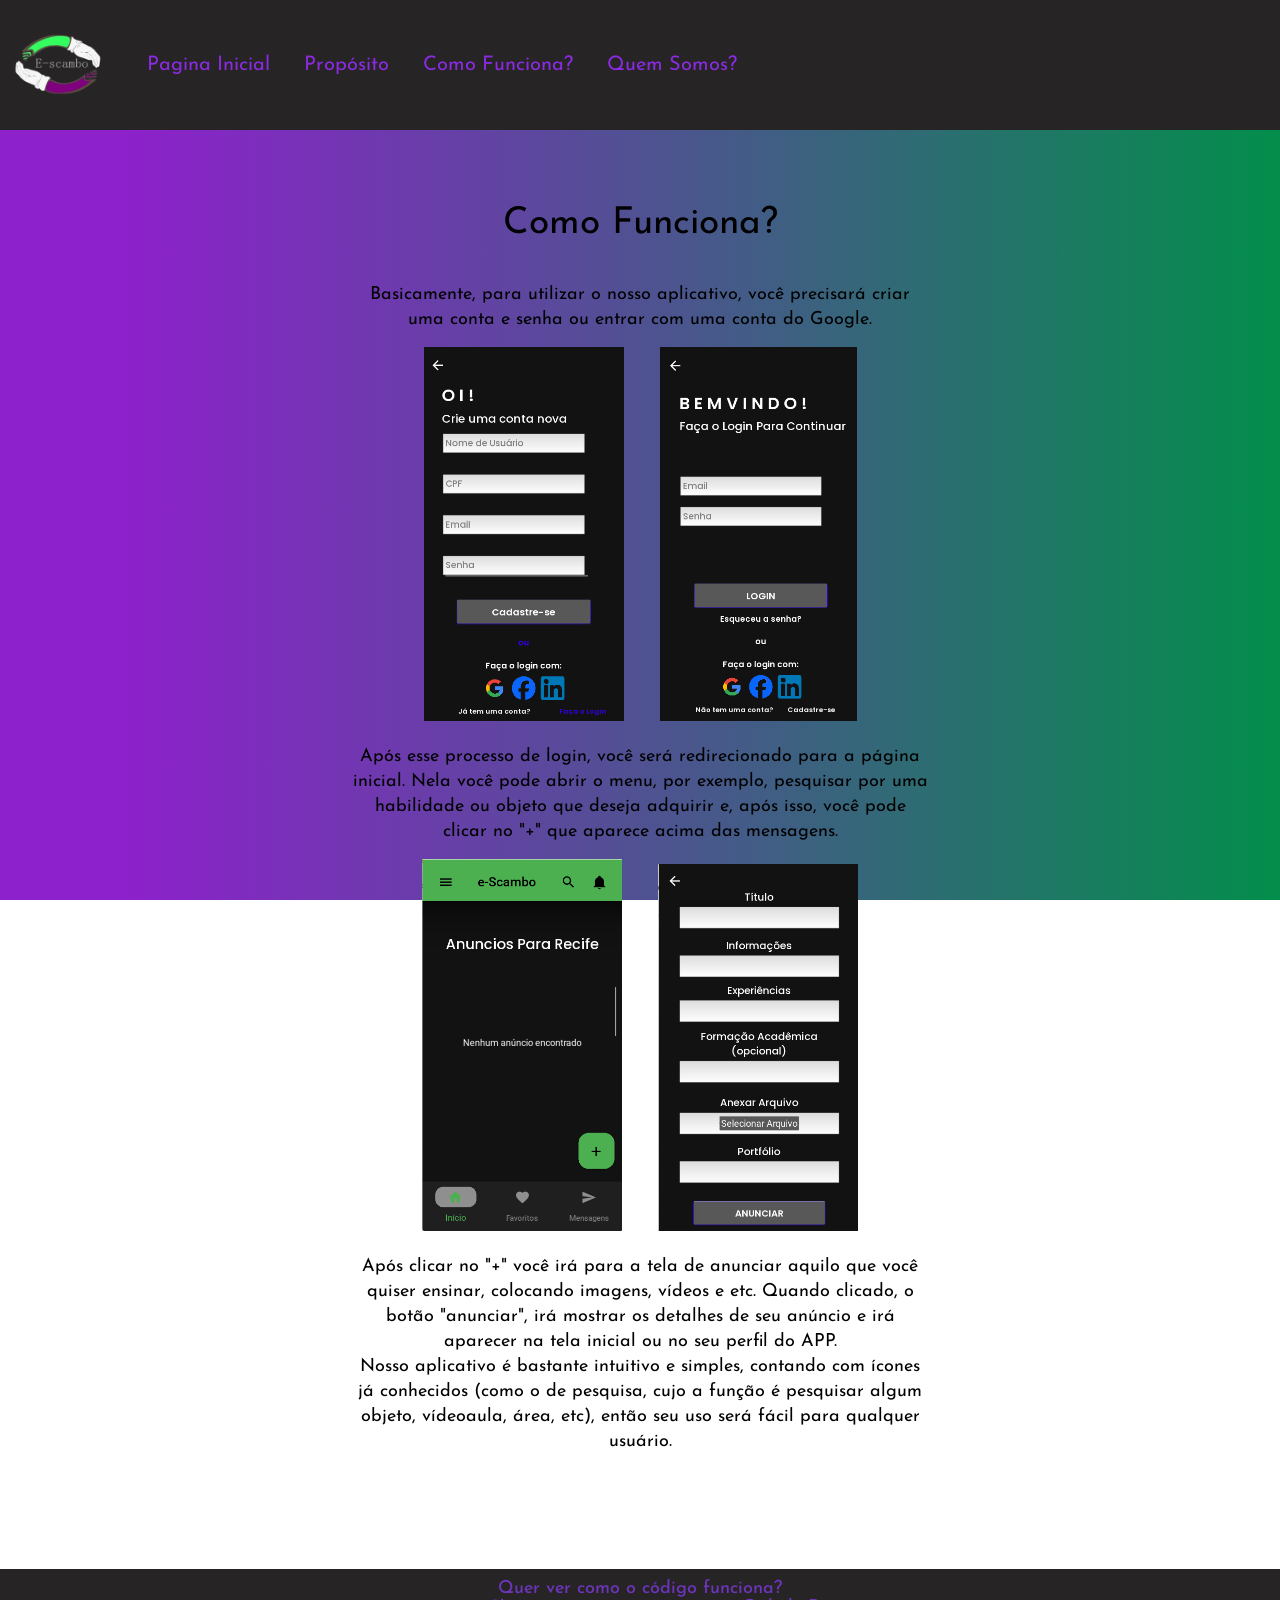
<file: SiteAPP/como_funciona.html>
<!DOCTYPE html>
<html lang="pt-br">
<head>
    <meta charset="UTF-8">
    <meta name="viewport" content="width=device-width, initial-scale=1.0">
    <link rel="stylesheet" href="estilo.css">
     <link rel="preconnect" href="https://fonts.googleapis.com">
    <link rel="preconnect" href="https://fonts.gstatic.com" crossorigin>
    <link href="https://fonts.googleapis.com/css2?family=Josefin+Sans:ital,wght@0,100..700;1,100..700&display=swap" rel="stylesheet">
    <link rel="shortcut icon" href="img/favicon2.png" type="image/x-icon">
    <title>Como Funciona?</title>
</head>
<body>
    <header>
        <div class="header_principal">
            <table>
                <tr>
                    <td><img src="img/logo.png" alt="logo" class="logo"></td>
                    <td><a href="index.html">Pagina Inicial</a></td>
                    <td><a href="proposito.html">Propósito</a></td>
                    <td><a href="como_funciona.html">Como Funciona?</a></td>
                    <td><a href="quem_somos.html">Quem Somos?</a></td>
                </tr>
            </table>
        </div>
    </header> 
    <h1>Como Funciona?</h1>
    <p class="funciona">Basicamente, para utilizar o nosso aplicativo, você precisará criar uma conta e senha ou entrar com uma conta do Google. <br> <img src="img/cadastro.png" alt="cadastro" width="200px" style="margin: 15px;"> <img src="img/login.png" alt="login" width="197px" style="margin: 15px;"> <br> Após esse processo de login, você será redirecionado para a página inicial. Nela você pode abrir o menu, por exemplo, pesquisar por uma habilidade ou objeto que deseja adquirir e, após isso, você pode clicar no "+" que aparece acima das mensagens. <br> <img src="img/inicio.png" alt="inicio" width="200px" style="margin: 15px;"> <img src="img/anunciar.png" alt="anunciar" width="200px" style="margin: 15px"> <br> Após clicar no "+" você irá para a tela de anunciar aquilo que você quiser ensinar, colocando imagens, vídeos e etc. Quando clicado, o botão "anunciar", irá mostrar os detalhes de seu anúncio e irá aparecer na tela inicial ou no seu perfil do APP. <br> Nosso aplicativo é bastante intuitivo e simples, contando com ícones já conhecidos (como o de pesquisa, cujo a função é pesquisar algum objeto, vídeoaula, área, etc), então seu uso será fácil para qualquer usuário. </p>

    <footer>
        Quer ver como o código funciona? <br>
        <a href="https://github.com/CaioDValle/e-Scambo" style="font-size: 17px;" target="_blank">Clique aqui</a> para acessar nosso Github :D <br>
    </footer>
</body>
</html>
</file>
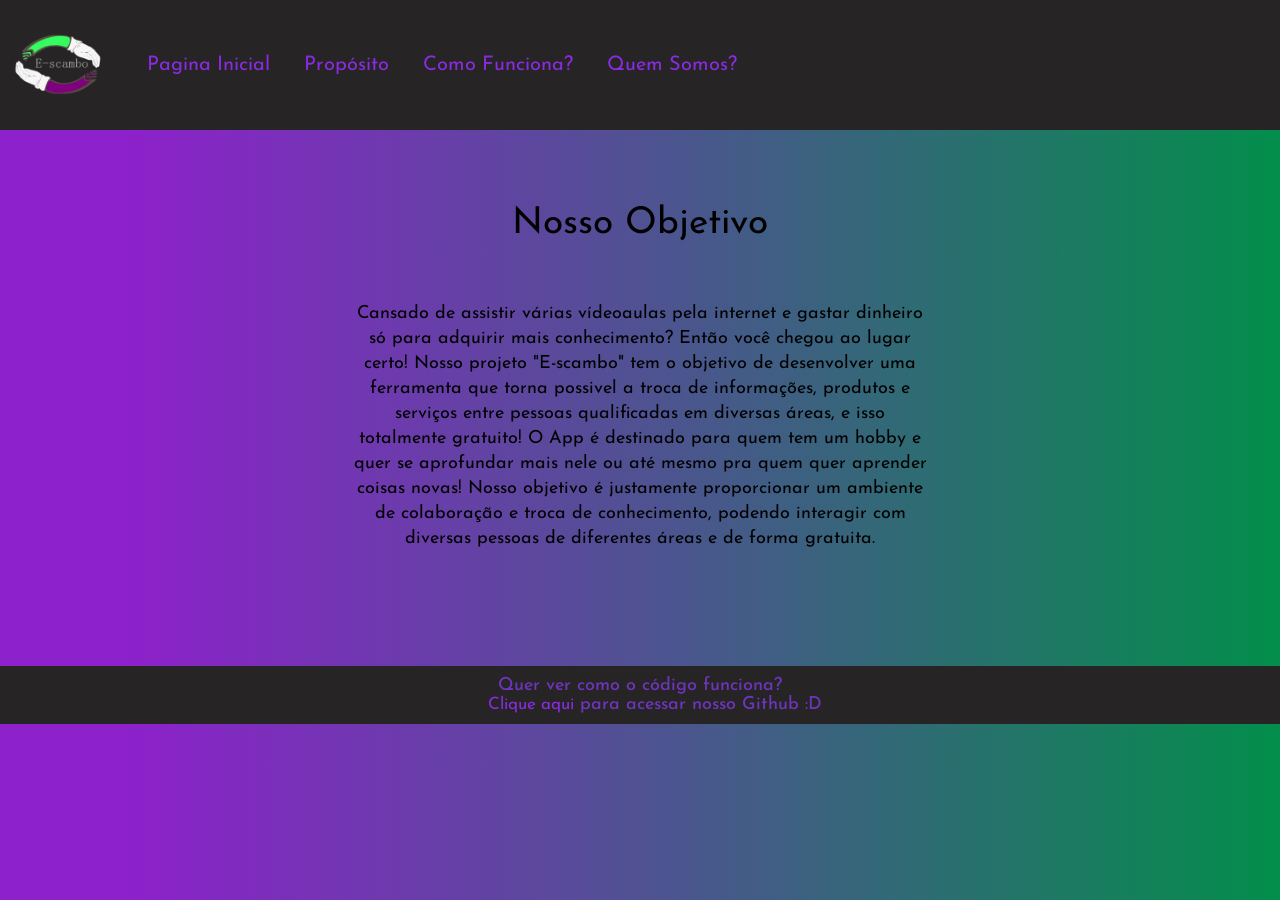
<file: SiteAPP/proposito.html>
<!DOCTYPE html>
<html lang="pt-br">
<head>
    <meta charset="UTF-8">
    <meta name="viewport" content="width=device-width, initial-scale=1.0">
    <link rel="preconnect" href="https://fonts.googleapis.com">
    <link rel="preconnect" href="https://fonts.gstatic.com" crossorigin>
    <link href="https://fonts.googleapis.com/css2?family=Josefin+Sans:ital,wght@0,100..700;1,100..700&display=swap" rel="stylesheet">
    <link rel="stylesheet" href="estilo.css">
    <link rel="shortcut icon" href="img/favicon2.png" type="image/x-icon">
    <title>Propósito</title>
</head>
    <header>
        <div class="header_principal">
            <table>
                <tr>
                    <td><img src="img/logo.png" alt="logo" class="logo"></td>
                    <td><a href="index.html">Pagina Inicial</a></td>
                    <td><a href="proposito.html">Propósito</a></td>
                    <td><a href="como_funciona.html">Como Funciona?</a></td>
                    <td><a href="quem_somos.html">Quem Somos?</a></td>
                </tr>
            </table>
        </div>
    </header>
    <div>
        <h1>Nosso Objetivo</h1> <br>
        <p class="objetivo">Cansado de assistir várias vídeoaulas pela internet e gastar dinheiro só para adquirir mais conhecimento? Então você chegou ao lugar certo! Nosso projeto "E-scambo" tem o objetivo de desenvolver uma ferramenta que torna possivel a troca de informações, produtos e serviços entre pessoas qualificadas em diversas áreas, e isso totalmente gratuito! O App é destinado para quem tem um hobby e quer se aprofundar mais nele ou até mesmo pra quem quer aprender coisas novas! Nosso objetivo é justamente proporcionar um ambiente de colaboração e troca de conhecimento, podendo interagir com diversas pessoas de diferentes áreas e de forma gratuita.</p>
    </div>
    <footer>
        Quer ver como o código funciona? <br>
        <a href="https://github.com/CaioDValle/e-Scambo" style="font-size: 17px;" target="_blank">Clique aqui</a> para acessar nosso Github :D <br>
    </footer>

</html>
</file>
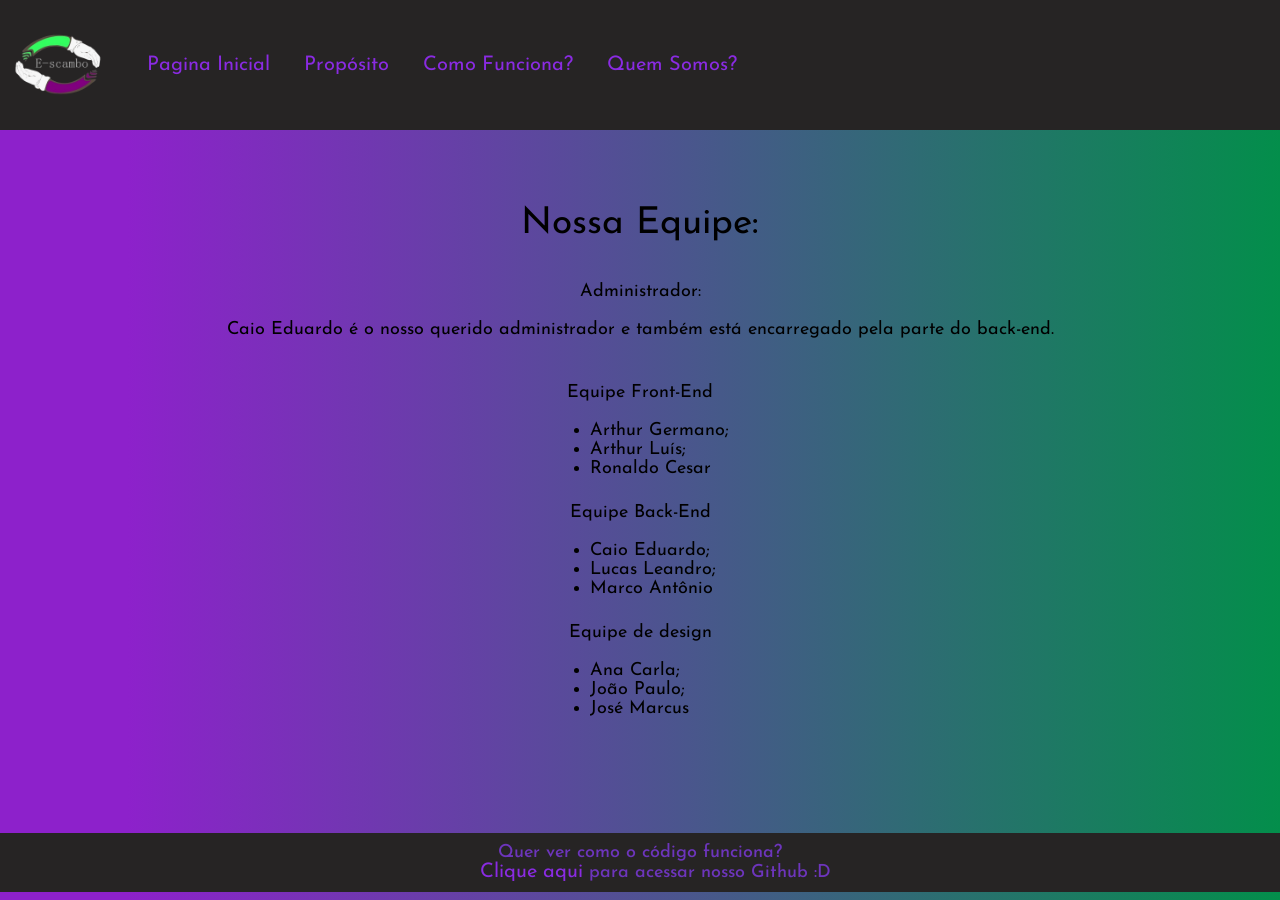
<file: SiteAPP/quem_somos.html>
<!DOCTYPE html>
<html lang="pt-br">
<head>
    <meta charset="UTF-8">
    <meta name="viewport" content="width=device-width, initial-scale=1.0">
    <link rel="shortcut icon" href="img/favicon.png" type="image/x-icon">
    <link rel="preconnect" href="https://fonts.googleapis.com">
    <link rel="preconnect" href="https://fonts.gstatic.com" crossorigin>
    <link href="https://fonts.googleapis.com/css2?family=Josefin+Sans:ital,wght@0,100..700;1,100..700&display=swap" rel="stylesheet">
    <link rel="stylesheet" href="estilo.css">
    <link rel="shortcut icon" href="img/favicon2.png" type="image/x-icon">
    <title>Nossa Equipe</title>
</head>
<body>
    <header>
        <div class="header_principal">
            <table>
                <tr>
                    <td><img src="img/logo.png" alt="logo" class="logo"></td>
                    <td><a href="index.html">Pagina Inicial</a></td>
                    <td><a href="proposito.html">Propósito</a></td>
                    <td><a href="como_funciona.html">Como Funciona?</a></td>
                    <td><a href="quem_somos.html">Quem Somos?</a></td>
                </tr>
            </table>
        </div>
    </header>
    <section class="grupo">

        
            <h1>Nossa Equipe:</h1>
            
            <h2>Administrador:</h2> <br>
            <p>Caio Eduardo é o nosso querido administrador e também está encarregado pela parte do back-end.</p> <br>
    
            <h2>Equipe Front-End</h2> <br>
            <div class="equipe">
                <ul>
                    <li>Arthur Germano;</li>
                    <li>Arthur Luís;</li>
                    <li>Ronaldo Cesar</li>
                </ul>
            </div>

            <h2>Equipe Back-End</h2> <br>
            <div class="equipe">
                <ul>
                    <li>Caio Eduardo;</li>
                    <li>Lucas Leandro;</li>
                    <li>Marco Antônio</li>
                </ul>
            </div>
    
            <h2>Equipe de design</h2> <br>
            <div class="equipe">
                <ul>
                    <li>Ana Carla;</li>
                    <li>João Paulo;</li>
                    <li>José Marcus</li>
                </ul>
            </div>
    </section>

    <footer>
        Quer ver como o código funciona? <br>
        <a href="https://github.com/CaioDValle/e-Scambo" target="_blank">Clique aqui</a> para acessar nosso Github :D <br>
    </footer>
</body>
</html>
</file>
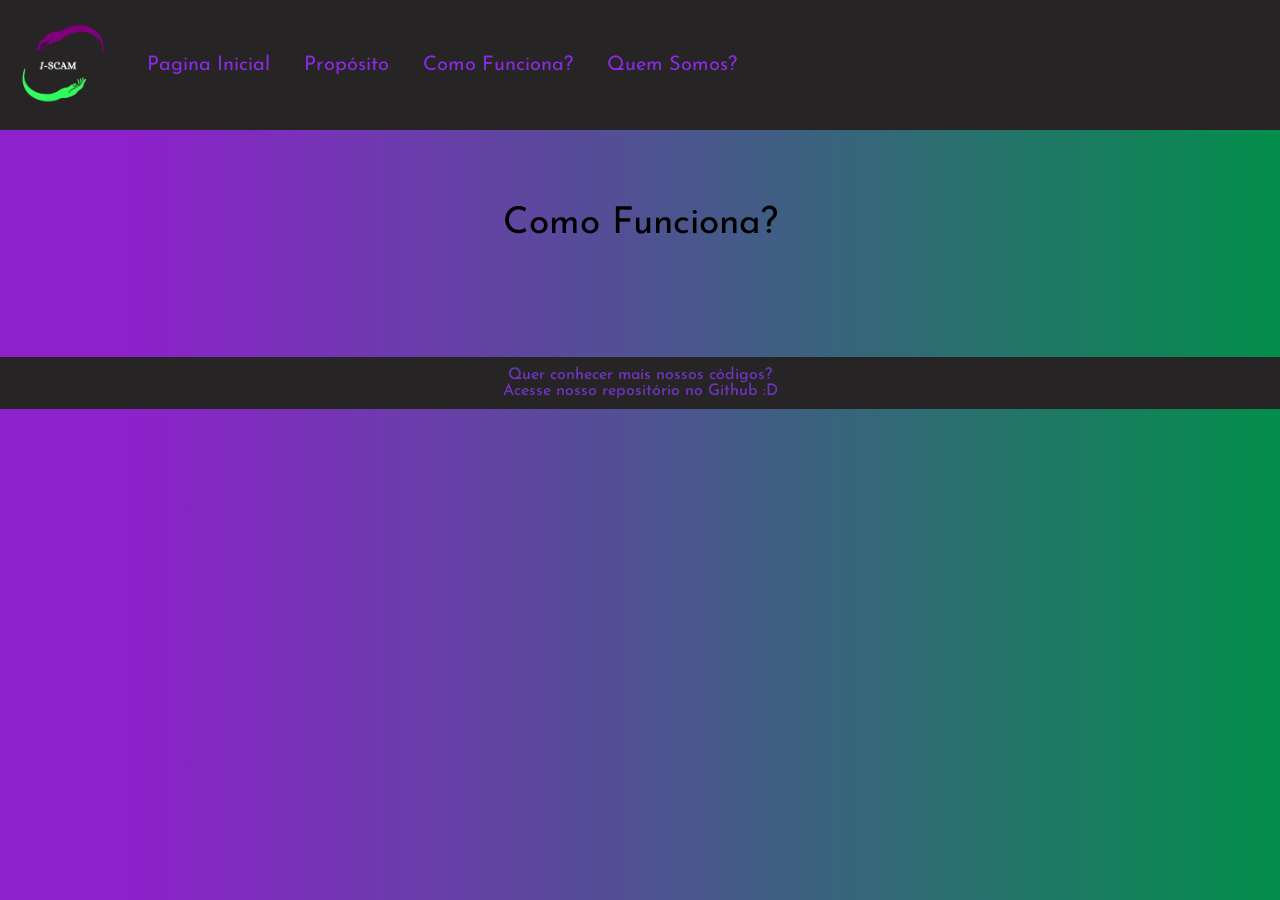
<file: images/SiteAPP/como_funciona.html>
<!DOCTYPE html>
<html lang="pt-br">
<head>
    <meta charset="UTF-8">
    <meta name="viewport" content="width=device-width, initial-scale=1.0">
    <link rel="stylesheet" href="estilo.css">
     <link rel="preconnect" href="https://fonts.googleapis.com">
    <link rel="preconnect" href="https://fonts.gstatic.com" crossorigin>
    <link href="https://fonts.googleapis.com/css2?family=Josefin+Sans:ital,wght@0,100..700;1,100..700&display=swap" rel="stylesheet">
    <link rel="shortcut icon" href="img/favicon.png" type="image/x-icon">
    <title>Document</title>
</head>
<body>
    <header>
        <div class="header_principal">
            <table>
                <tr>
                    <td><img src="img/favicon.png" alt="logo" class="logo"></td>
                    <td><a href="index.html">Pagina Inicial</a></td>
                    <td><a href="proposito.html">Propósito</a></td>
                    <td><a href="como_funciona.html">Como Funciona?</a></td>
                    <td><a href="quem_somos.html">Quem Somos?</a></td>
                </tr>
            </table>
        </div>
    </header>
    <h1>Como Funciona?</h1>
    <p></p>

    <footer>
        Quer conhecer mais nossos códigos? <br>
        Acesse nosso repositório no Github :D <br>
    </footer>
</body>
</html>
</file>
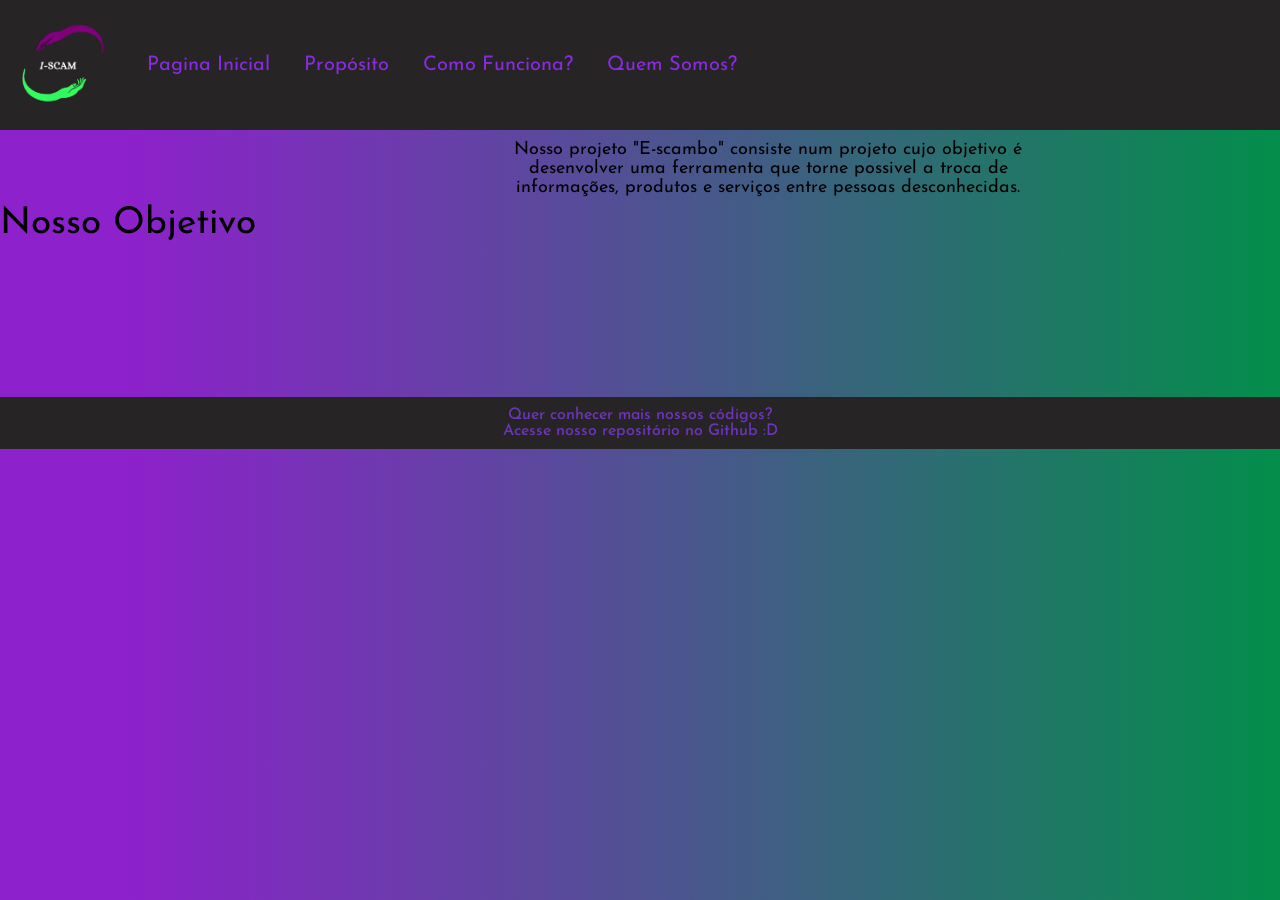
<file: images/SiteAPP/proposito.html>
<!DOCTYPE html>
<html lang="pt-br">
<head>
    <meta charset="UTF-8">
    <meta name="viewport" content="width=device-width, initial-scale=1.0">
    <link rel="preconnect" href="https://fonts.googleapis.com">
    <link rel="preconnect" href="https://fonts.gstatic.com" crossorigin>
    <link href="https://fonts.googleapis.com/css2?family=Josefin+Sans:ital,wght@0,100..700;1,100..700&display=swap" rel="stylesheet">
    <link rel="stylesheet" href="estilo.css">
    <link rel="shortcut icon" href="img/favicon.png" type="image/x-icon">
    <title>Propósito</title>
</head>
    <header>
        <div class="header_principal">
            <table>
                <tr>
                    <td><img src="img/favicon.png" alt="logo" class="logo"></td>
                    <td><a href="index.html">Pagina Inicial</a></td>
                    <td><a href="proposito.html">Propósito</a></td>
                    <td><a href="como_funciona.html">Como Funciona?</a></td>
                    <td><a href="quem_somos.html">Quem Somos?</a></td>
                </tr>
            </table>
        </div>
    </header>
    <div class="texto">
        <h1>Nosso Objetivo</h1>
        <p >Nosso projeto "E-scambo" consiste num projeto cujo objetivo é desenvolver uma ferramenta que torne possivel a troca de informações, produtos e serviços entre pessoas desconhecidas.</p>
    </div>
    <footer>
        Quer conhecer mais nossos códigos? <br>
        Acesse nosso repositório no Github :D <br>
    </footer>


</html>
</file>
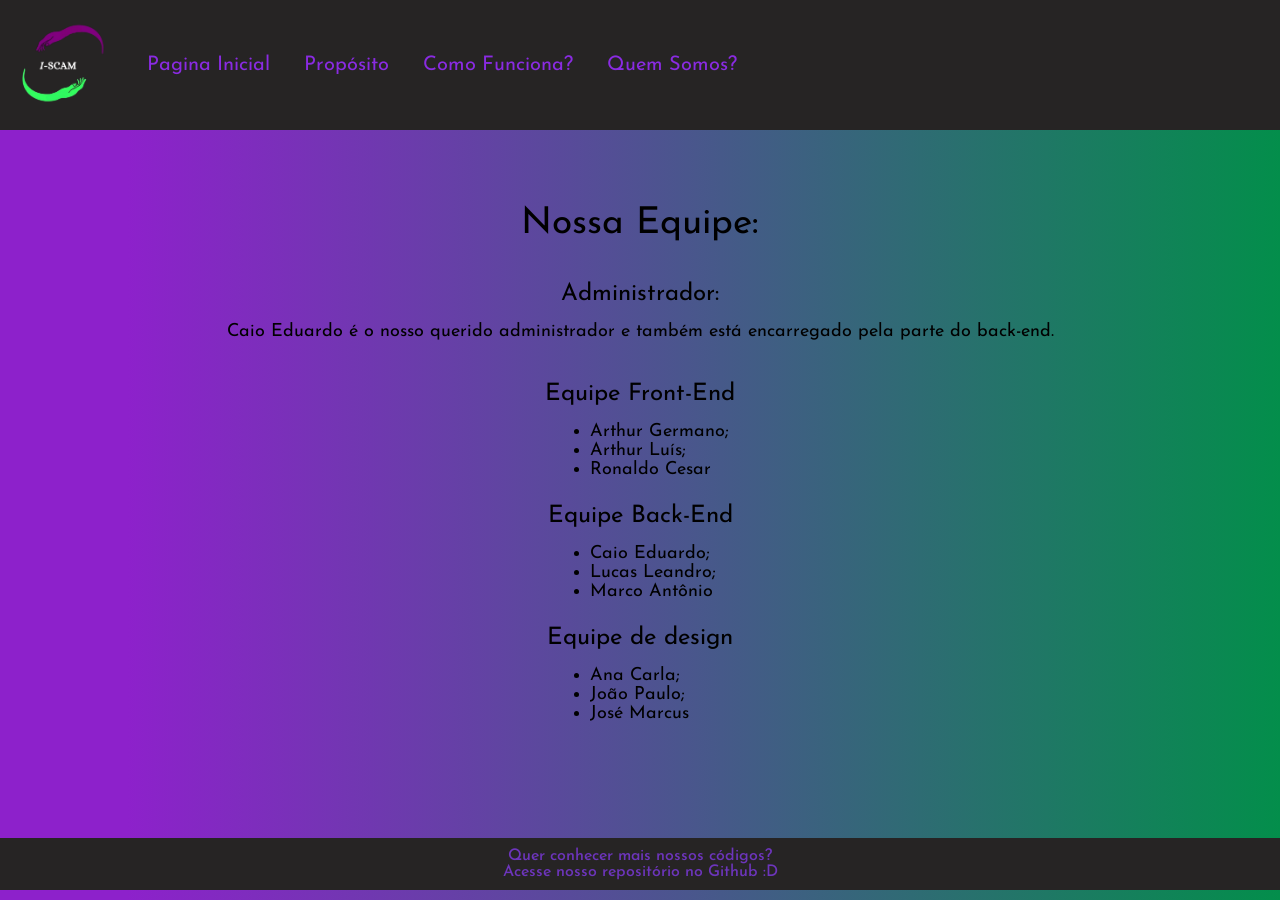
<file: images/SiteAPP/quem_somos.html>
<!DOCTYPE html>
<html lang="pt-br">
<head>
    <meta charset="UTF-8">
    <meta name="viewport" content="width=device-width, initial-scale=1.0">
    <link rel="shortcut icon" href="img/favicon.png" type="image/x-icon">
    <link rel="preconnect" href="https://fonts.googleapis.com">
    <link rel="preconnect" href="https://fonts.gstatic.com" crossorigin>
    <link href="https://fonts.googleapis.com/css2?family=Josefin+Sans:ital,wght@0,100..700;1,100..700&display=swap" rel="stylesheet">
    <link rel="stylesheet" href="estilo.css">
    <title>Nossa Equipe</title>
</head>
<body>
    <header>
        <div class="header_principal">
            <table>
                <tr>
                    <td><img src="img/favicon.png" alt="logo" class="logo"></td>
                    <td><a href="index.html">Pagina Inicial</a></td>
                    <td><a href="proposito.html">Propósito</a></td>
                    <td><a href="como_funciona.html">Como Funciona?</a></td>
                    <td><a href="quem_somos.html">Quem Somos?</a></td>
                </tr>
            </table>
        </div>
    </header>
    <section class="grupo">

        
            <h1>Nossa Equipe:</h1>
            
            <h2>Administrador:</h2> <br>
            <p>Caio Eduardo é o nosso querido administrador e também está encarregado pela parte do back-end.</p> <br>
    
            <h2>Equipe Front-End</h2> <br>
            <div class="equipe">
                <ul>
                    <li>Arthur Germano;</li>
                    <li>Arthur Luís;</li>
                    <li>Ronaldo Cesar</li>
                </ul>
            </div>

            <h2>Equipe Back-End</h2> <br>
            <div class="equipe">
                <ul>
                    <li>Caio Eduardo;</li>
                    <li>Lucas Leandro;</li>
                    <li>Marco Antônio</li>
                </ul>
            </div>
    
            <h2>Equipe de design</h2> <br>
            <div class="equipe">
                <ul>
                    <li>Ana Carla;</li>
                    <li>João Paulo;</li>
                    <li>José Marcus</li>
                </ul>
            </div>
       
        
    </section>




    <footer>
        Quer conhecer mais nossos códigos? <br>
        Acesse nosso repositório no Github :D <br>
    </footer>
</body>
</html>
</file>
<file: SiteAPP/estilo.css>
/* ESTILIZAÇÃO DO BODY */

*{
    margin: 0;
    color: black;
    font-family: "Josefin Sans", sans-serif;
    font-optical-sizing: auto;
    font-weight: 400;
    font-style: normal;
    font-size: 18px;
}

body {
    background: linear-gradient(90deg,rgb(141, 33, 203) 10%, #038e4b 100%) no-repeat fixed;
}

/* ESTILIZAÇÃO DA DIV DE HEAD */

.header_principal{
    display: flex;
    align-items: center;
    width: 100%;
    background-color: rgb(38, 36, 36);
    height: 130px;
}
.logo{
    width: 110px;
    border-radius: 10px;
}

a::after{
    content: " ";
    width: 0%;
    height: 1.51px;
    background-color: blueviolet;
    position: absolute;
    bottom: 0;
    left: 0;
    transition: 0.5s ease-in-out;
}
a:hover::after{
    width: 65%;
}  

/* ESTILIZAÇÃO DOS LINKS */

a{
    text-decoration: none;
    font-size: 20px;
    align-items: center;
    justify-content: center;
    margin-left: 30px;
    position: relative;
}
a:link {
    color: blueviolet;
}
a:visited { 
    color: rgb(105, 16, 156);
    text-decoration: none;
}
a:hover {
    color: chartreuse;
}

/* ESTILIZAÇÃO DOS TEXTOS E TABELAS */

#table1 {
    border-spacing: 20px;
}

#table2 p{
    margin-left: 9px;
    width: 70%;
    margin: 0 auto;
    font-size: 18px;
}

h1 {
    text-align: center;
    margin-top: 75px;
    margin-bottom: 40px;
    font-size: 37px;
    align-items: center;
    justify-content: center;
}

.texto {
    width: 100%;
    display: flex;
    text-align: center;
}

.texto p{
    width: 45%;
    margin: 0 auto;
    padding: 10px;
    text-align: center;
    font-size: 18px;
}

.objetivo, .funciona {
    width: 45%;
    margin: 0 auto;
    text-align: center;
    line-height: 25px;
}
.equipe{
    display: inline-block;
    padding: 0;
    text-align: left;
    width: 180px;
    font-size: 18px;
}

section {
    text-align: center; 
    justify-content: center;
}

section h2 {
    margin-top: 25px;
}

/* ESTILIZAÇÃO DE IMAGENS */

#foto_grupo{
    width: 400px;   
    border-radius: 70%;
    margin-left: 5%;
    
}

/* ESTILIZAÇÃO DO RODAPÉ */
footer {
    background-color: rgb(38, 36, 36);
    color: rgb(109, 53, 188);
    padding: 10px;
    margin-top: 9%;
    font-weight: 500;
    text-align: center;
}
</file>
<file: images/SiteAPP/estilo.css>
/* ESTILIZAÇÃO DO BODY */

*{
    margin: 0;
    color: black;
    font-family: "Josefin Sans", sans-serif;
    font-optical-sizing: auto;
    font-weight: 400;
    font-style: normal;
}

body {
    background: linear-gradient(90deg,rgb(141, 33, 203) 10%, #038e4b 100%) no-repeat fixed;
}

/* ESTILIZAÇÃO DA DIV DE HEAD */

.header_principal{
    display: flex;
    align-items: center;
    width: 100%;
    background-color: rgb(38, 36, 36);
    height: 130px;
}
.logo{
    width: 110px;
    border-radius: 10px;
}

a::after{
    content: " ";
    width: 0%;
    height: 1.5px;
    background-color: blueviolet;
    position: absolute;
    bottom: 0;
    left: 0;
    transition: 0.5 s ease-in-out;
}
a:hover::after{
    width: 65%;
}  


/* ESTILIZAÇÃO DOS LINKS */

a{
    text-decoration: none;
    font-size: 20px;
    align-items: center;
    justify-content: center;
    margin-left: 30px;
    position: relative;
}
a:link {
    color: blueviolet;
}
a:visited { 
    color: rgb(105, 16, 156);
    text-decoration: none;
}
a:hover {
    color: chartreuse;
}

h1 {
    align-items: center;
    justify-content: center;
}

/* ESTILIZAÇÃO DOS TEXTOS E TABELAS */

p {
    font-size: 18px;
}
#table1 {
    border-spacing: 20px;
}

#table2 p{
    margin-left: 9px;
    width: 70%;
    margin: 0 auto;
    font-size: 18px;
}

h1 {
    text-align: center;
    margin-top: 75px;
    margin-bottom: 40px;
    font-size: 37px;
}

.texto {
    width: 100%;
    display: flex;
    text-align: center;
}

.texto p{
    width: 45%;
    margin: 0 auto;
    padding: 10px;
    text-align: center;
    font-size: 18px;
}
.equipe{
    display: inline-block;
    padding: 0;
    text-align: left;
    width: 180px;
    font-size: 18px;
}

section {
    text-align: center; 
    justify-content: center;
}

section h2 {
    margin-top: 25px;
}

/* ESTILIZAÇÃO DE IMAGENS */

#foto_grupo{
    width: 400px;   
    border-radius: 70%;
    margin-left: 5%;
    
}

/* ESTILIZAÇÃO DO RODAPÉ */
footer {
    background-color: rgb(38, 36, 36);
    color: rgb(109, 53, 188);
    padding: 10px;
    margin-top: 9%;
    font-weight: 500;
    text-align: center;
}
</file>
